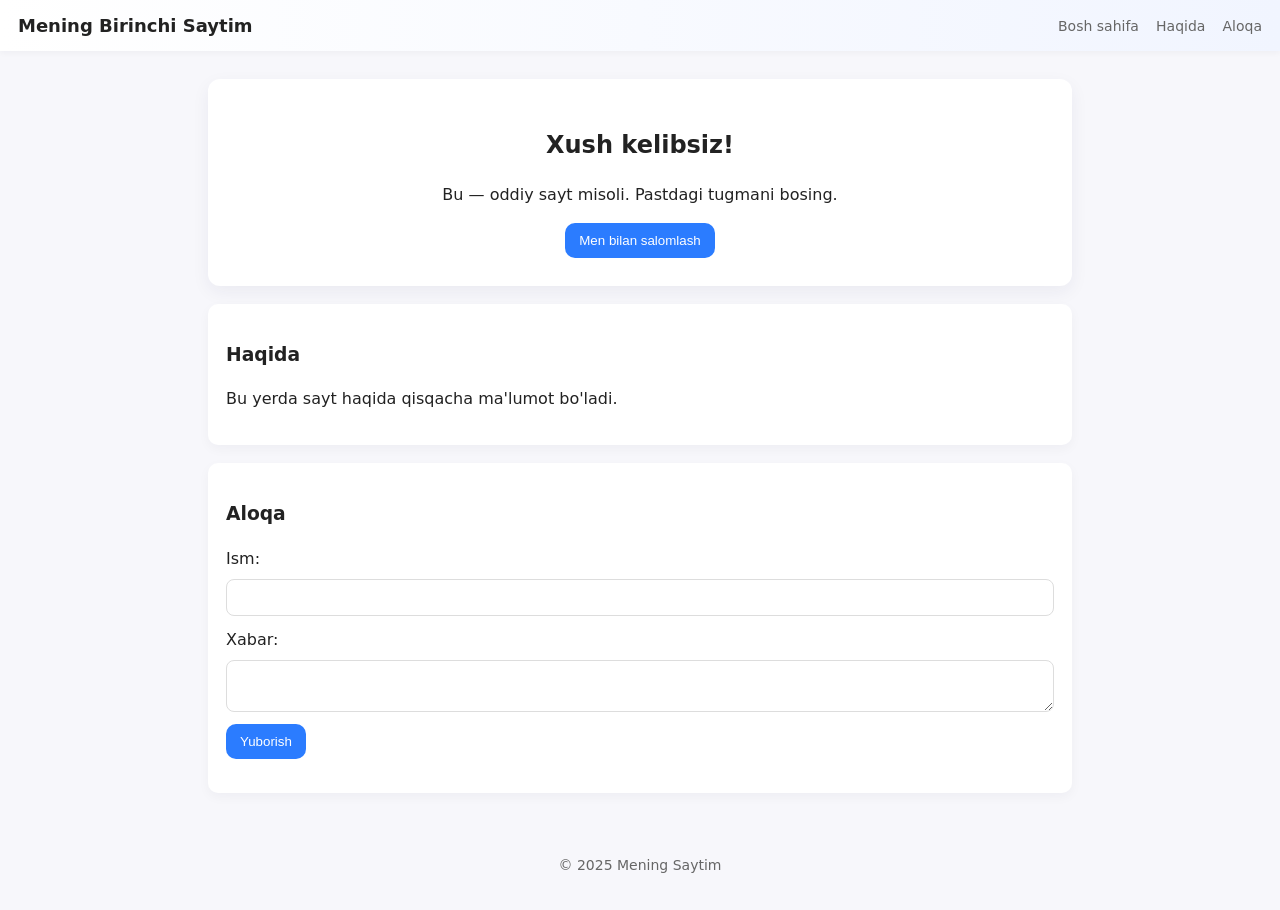
<file: site/index.html>
<!doctype html>
<html lang="uz">
<head>
  <meta charset="utf-8" />
  <meta name="viewport" content="width=device-width,initial-scale=1" />
  <title>Mening Birinchi Saytim</title>
  <link rel="stylesheet" href="css/styles.css" />
</head>
<body>
  <header class="site-header">
    <h1>Mening Birinchi Saytim</h1>
    <nav>
      <a href="#home">Bosh sahifa</a>
      <a href="#about">Haqida</a>
      <a href="#contact">Aloqa</a>
    </nav>
  </header>

  <main id="home" class="container">
    <section class="hero">
      <h2>Xush kelibsiz!</h2>
      <p>Bu — oddiy sayt misoli. Pastdagi tugmani bosing.</p>
      <button id="helloBtn">Men bilan salomlash</button>
    </section>

    <section id="about" class="card">
      <h3>Haqida</h3>
      <p>Bu yerda sayt haqida qisqacha ma'lumot bo'ladi.</p>
    </section>

    <section id="contact" class="card">
      <h3>Aloqa</h3>
      <form id="contactForm">
        <label>
          Ism:
          <input type="text" name="name" required />
        </label>
        <label>
          Xabar:
          <textarea name="message" required></textarea>
        </label>
        <button type="submit">Yuborish</button>
      </form>
      <p id="formResult" aria-live="polite"></p>
    </section>
  </main>

  <footer class="site-footer">
    <p>© 2025 Mening Saytim</p>
  </footer>

  <script src="js/script.js"></script>
</body>
</html>
</file>
<file: site/css/styles.css>
:root{
  --bg:#f7f7fb;
  --card:#ffffff;
  --accent:#2b7cff;
  --muted:#666;
  --radius:12px;
  --pad:18px;
}

*{box-sizing:border-box}
body{
  margin:0;
  font-family:system-ui, -apple-system, "Segoe UI", Roboto, "Helvetica Neue", Arial;
  background:var(--bg);
  color:#222;
  line-height:1.5;
}
.site-header{
  background:linear-gradient(90deg,#ffffff,#f1f5ff);
  padding:12px var(--pad);
  display:flex;
  justify-content:space-between;
  align-items:center;
  box-shadow:0 2px 6px rgba(20,20,40,0.04);
}
.site-header h1{font-size:18px;margin:0}
.site-header nav a{
  margin-left:12px;
  text-decoration:none;
  color:var(--muted);
  font-size:14px;
}
.container{max-width:900px;margin:28px auto;padding:0 var(--pad)}
.hero{
  background:var(--card);
  padding:28px;
  border-radius:var(--radius);
  box-shadow:0 6px 18px rgba(30,40,80,0.06);
  text-align:center;
}
.card{
  margin-top:18px;
  padding:18px;
  background:var(--card);
  border-radius:10px;
  box-shadow:0 4px 12px rgba(20,30,60,0.04);
}
button{
  background:var(--accent);
  color:#fff;
  border:0;
  padding:10px 14px;
  border-radius:10px;
  cursor:pointer;
}
input, textarea{
  display:block;
  width:100%;
  padding:10px;
  margin-top:8px;
  margin-bottom:12px;
  border-radius:8px;
  border:1px solid #ddd;
}
.site-footer{text-align:center;padding:20px;color:var(--muted);font-size:14px;}

/* Responsivlik oddiy */
@media (max-width:600px){
  .site-header{flex-direction:column;gap:8px;align-items:flex-start}
  .site-header nav a{margin-left:0;margin-right:12px}
}
</file>
